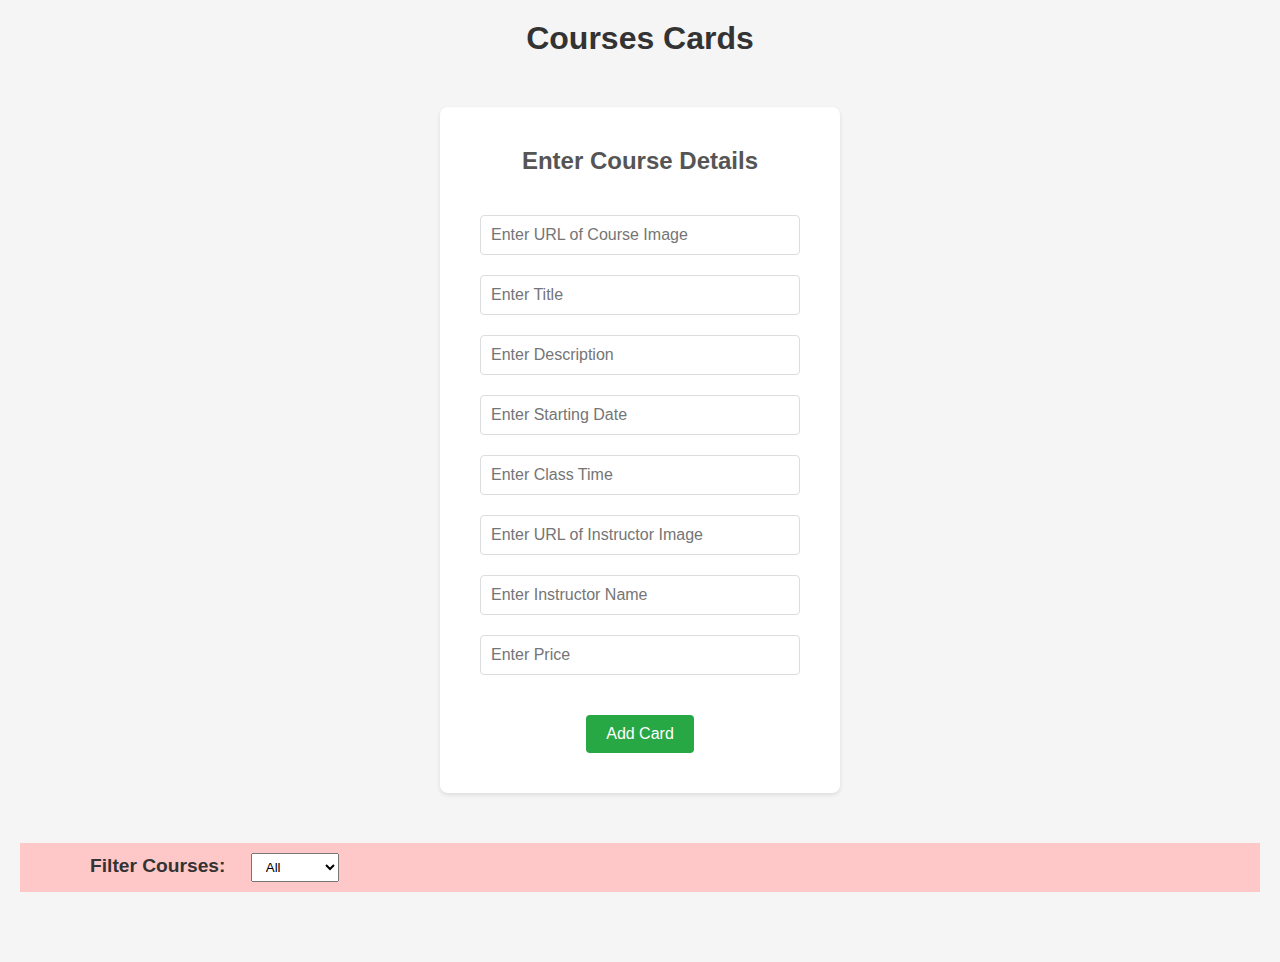
<file: index.html>
<!DOCTYPE html>
<html lang="en">

<head>
    <meta charset="UTF-8">
    <meta name="viewport" content="width=device-width, initial-scale=1.0">
    <title>Product Cards</title>
    <link rel="stylesheet" href="styles.css">
    <style>
        h1 {
            text-align: center;
            font-family: Arial, sans-serif;
            color: #333;
        }

        h2 {
            font-family: Arial, sans-serif;
            color: #555;
            margin: 0 0 40px 0;
        }

        input {
            width: 100%;
            padding: 10px;
            border: 1px solid #ddd;
            border-radius: 4px;
            margin-bottom: 20px;
            font-size: 16px;
        }

        .filter-container {
            margin-bottom: 50px;
            background: #ffc8c8;
            padding: 10px 70px;
            font-weight: bold;
            color: #333;
            font-size: 1.2rem;

        }

        select {
            padding: 5px 10px;
            margin-left: 20px;
        }
    </style>
</head>

<body>
    <h1>Courses Cards</h1>

    <form class="courses-cards-form">
        <h2>Enter Course Details</h2>
        <input type="text" id="course-image-url" placeholder="Enter URL of Course Image" required>
        <input id="course-title" type="text" placeholder="Enter Title" required>
        <input id="course-description" type="text" placeholder="Enter Description" required>
        <input id="course-date" type="text" placeholder="Enter Starting Date" required>
        <input id="course-time" type="text" placeholder="Enter Class Time" required>
        <input type="text" id="instructor-image-url" placeholder="Enter URL of Instructor Image" required>
        <input id="course-instructor-name" type="text" placeholder="Enter Instructor Name" required>
        <input id="course-price" type="text" placeholder="Enter Price" required>
        <button type="button" class="btn-add" onclick="addcard()">Add Card</button>
    </form>

    <div class="filter-container">
        <form>
            <label for="select-Course">Filter Courses:</label>
            <select name="select-Course" id="select-Course" onchange="renderCards()">
                <option value="all">All</option>
                <option value="aws">AWS</option>
                <option value="web">WEB</option>
                <option value="python">Python</option>
                <option value="android">Android</option>
            </select>
        </form>
    </div>

    <div class="cards-container" id="cards-container"> </div>
    <script src="script.js"></script>
</body>

</html>
</file>
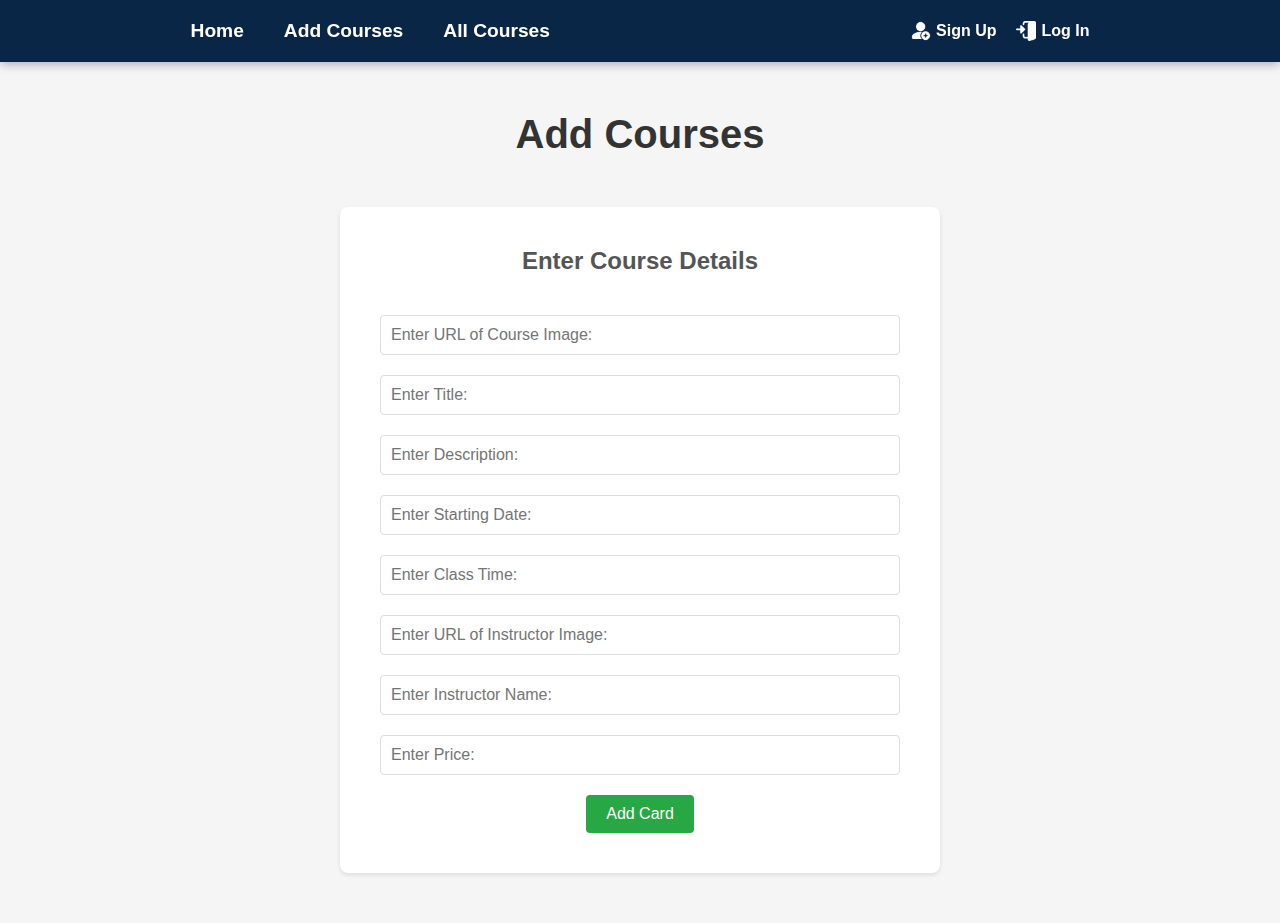
<file: pages/add-courses.html>
<!DOCTYPE html>
<html lang="en">

<head>
    <meta charset="UTF-8">
    <meta name="viewport" content="width=device-width, initial-scale=1.0">
    <title>Add Courses</title>
    <link rel="stylesheet" href="./../style.css">
    <link rel="stylesheet" href="./../css/add-courses.css">
</head>

<body>
    <nav>
        <div class="navbar">
            <ul class="nav-list">
                <li class="nav-item"><a href="./../index.html">Home</a></li>
                <li class="nav-item"><a href="./add-courses.html">Add Courses</a></li>
                <li class="nav-item"><a href="./../pages/all-courses.html">All Courses</a></li>
            </ul>
            <ul class="nav-login-container">
                <li>
                    <a href="./sign-up.html">
                        <img src="./../images/sign-up.png" alt="Sign Up icon">
                        <p>Sign Up</p>
                    </a>
                </li>
                <li>
                    <a href="./log-in.html">
                        <img src="./../images/log-in.png" alt="Log In Icon">
                        <p>Log In</p>
                    </a>
                </li>
            </ul>
        </div>
    </nav>

    <h1 class="main-heading">Add Courses</h1>

    <form class="courses-cards-form">
        <h2>Enter Course Details</h2>
        <input class="input-field" type="text" id="course-image-url" placeholder="Enter URL of Course Image:" required>
        <input class="input-field" id="course-title" type="text" placeholder="Enter Title:" required>
        <input class="input-field" id="course-description" type="text" placeholder="Enter Description:" required>
        <input class="input-field" id="course-date" type="text" placeholder="Enter Starting Date:" required>
        <input class="input-field" id="course-time" type="text" placeholder="Enter Class Time:" required>
        <input class="input-field" type="text" id="instructor-image-url" placeholder="Enter URL of Instructor Image:"
            required>
        <input class="input-field" id="course-instructor-name" type="text" placeholder="Enter Instructor Name:"
            required>
        <input class="input-field" id="course-price" type="text" placeholder="Enter Price:" required>
        <button class="btn btn-primary" type="button" class="btn-add" onclick="addcard()">Add Card</button>
    </form>
    <script src="./../script.js"></script>
</body>

</html>
</file>
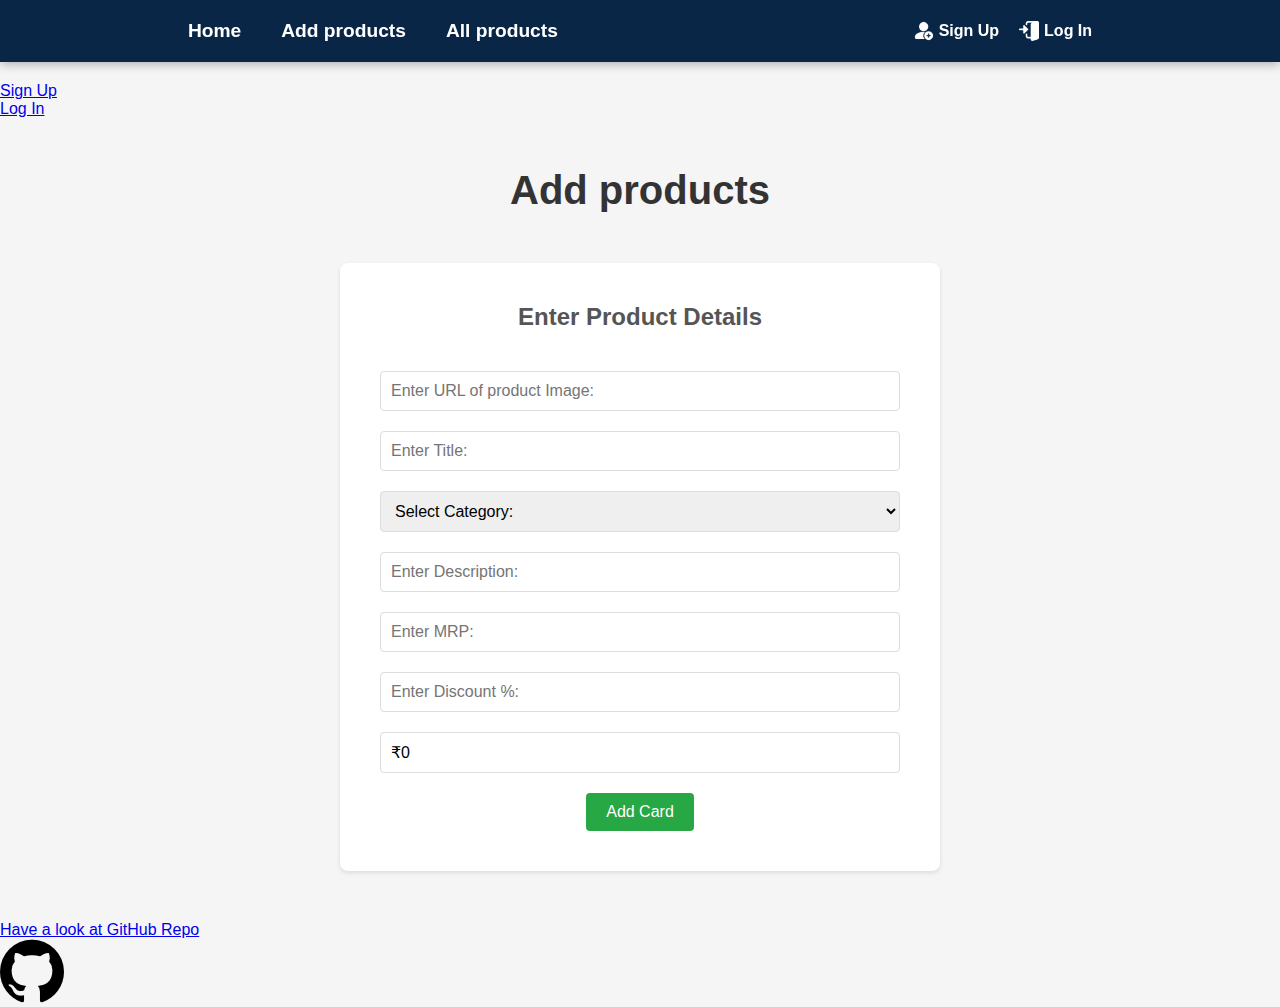
<file: pages/add-products.html>
<!DOCTYPE html>
<html lang="en">

<head>
    <meta charset="UTF-8">
    <meta name="viewport" content="width=device-width, initial-scale=1.0">
    <title>Add products</title>
    <link rel="stylesheet" href="../style.css">
    <link rel="stylesheet" href="./../css/add-products.css">
</head>

<body>
    <nav>
        <div class="navbar">
            <ul class="nav-list">
                <li class="nav-item"><a href="./../index.html">Home</a></li>
                <li class="nav-item"><a href="./add-products.html">Add products</a></li>
                <li class="nav-item"><a href="./../pages/all-products.html">All products</a></li>
            </ul>
            <ul class="nav-login-container">
                <li>
                    <a href="./sign-up.html">
                        <img src="./../images/sign-up.png" alt="Sign Up icon">
                        <p>Sign Up</p>
                    </a>
                </li>
                <li>
                    <a href="./log-in.html">
                        <img src="./../images/log-in.png" alt="Log In Icon">
                        <p>Log In</p>
                    </a>
                </li>
            </ul>
            <div class="user-icon-container">
                <img src="./../images/profile-user.png" alt="user profile icon" class="user-profile-icon">
            </div>
        </div>
    </nav>
    <div class="login-link hidden-login-link" id="hidden-login-info">
        <p><a href="./sign-up.html">Sign Up</a></p>
        <p><a href="./log-in.html">Log In</a></p>
    </div>

    <h1 class="main-heading">Add products</h1>

    <form class="products-cards-form">
        <h2>Enter Product Details</h2>
        <input class="input-field" type="text" id="product-image-url" placeholder="Enter URL of product Image:"
            required>
        <input class="input-field" id="product-title" type="text" placeholder="Enter Title:" required>
        <select class="input-select" name="product-category" id="product-category" required>
            <option value="">Select Category:</option>
            <option value="electronics">Electronics</option>
            <option value="mobiles">Mobiles</option>
            <option value="laptops">Laptops</option>
            <option value="fashion">Fashion</option>
            <option value="furniture">Furniture</option>
            <option value="grocery">Grocery</option>
        </select>
        <input class="input-field" id="product-description" type="text" placeholder="Enter Description:" required>
        <input class="input-field" id="product-mrp" type="text" placeholder="Enter MRP:" required>
        <input class="input-field" id="product-discount" type="text" placeholder="Enter Discount %:" required>
        <p class="product-final-price">₹0</p>
        <button class="btn btn-primary btn-add" type="button" class="">Add Card</button>
    </form>
    <footer>
        <div class="footer-content">
            <a href="https://github.com/ravikanttarare95/ecommerce-cards.git" target="_blank">
                <p>Have a look at GitHub Repo</p><img src="../images/github.png" alt="GitHub Icon">
            </a>

        </div>
    </footer>
    <script src="../javascript/add-products.js"></script>
    <script src="../script.js"></script>
</body>

</html>
</file>
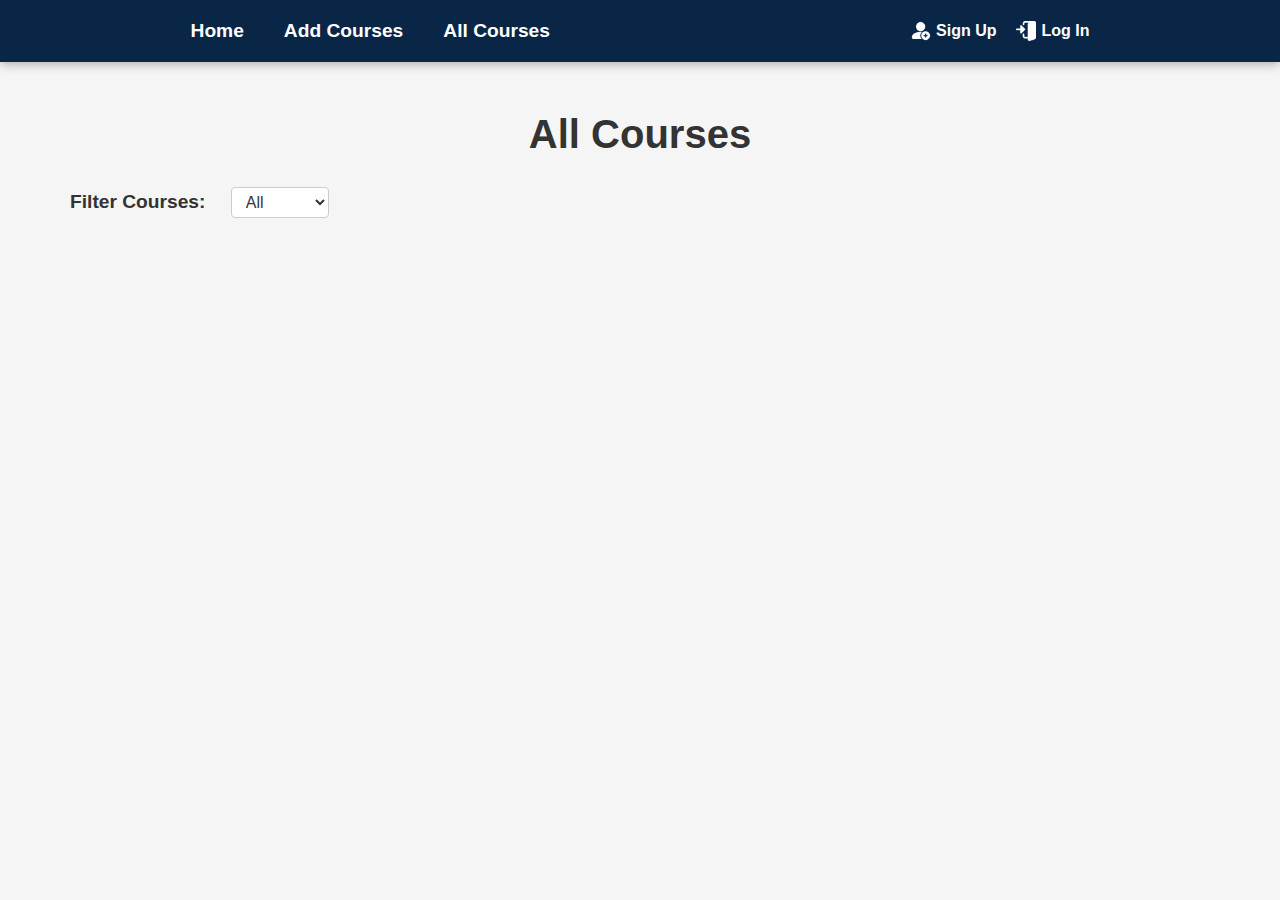
<file: pages/all-courses.html>
<!DOCTYPE html>
<html lang="en">

<head>
    <meta charset="UTF-8">
    <meta name="viewport" content="width=device-width, initial-scale=1.0">
    <title>All Courses</title>
    <link rel="stylesheet" href="./../css/all-courses.css">
    <link rel="stylesheet" href="./../style.css">
</head>

<body>
    <nav>
        <div class="navbar">
            <ul class="nav-list">
                <li class="nav-item"><a href="./../index.html">Home</a></li>
                <li class="nav-item"><a href="./../pages/add-courses.html">Add Courses</a></li>
                <li class="nav-item"><a href="./all-courses.html">All Courses</a></li>
            </ul>

            <ul class="nav-login-container">
                <li>
                    <a href="./sign-up.html">
                        <img src="./../images/sign-up.png" alt="Sign Up icon">
                        <p>Sign Up</p>
                    </a>
                </li>
                <li>
                    <a href="./log-in.html">
                        <img src="./../images/log-in.png" alt="Log In Icon">
                        <p>Log In</p>
                    </a>
                </li>
            </ul>
        </div>
    </nav>

    <h1 class="main-heading">All Courses</h1>

    <div class="filter-container">
        <form>
            <label for="select-Course">Filter Courses:</label>
            <select name="select-Course" id="select-Course" onchange="renderCards()">
                <option value="all">All</option>
                <option value="aws">AWS</option>
                <option value="web">WEB</option>
                <option value="python">Python</option>
                <option value="android">Android</option>
            </select>
        </form>
    </div>

    <div class="cards-container" id="cards-container"> </div>
    <script src="./../script.js"></script>
</body>

</html>
</file>
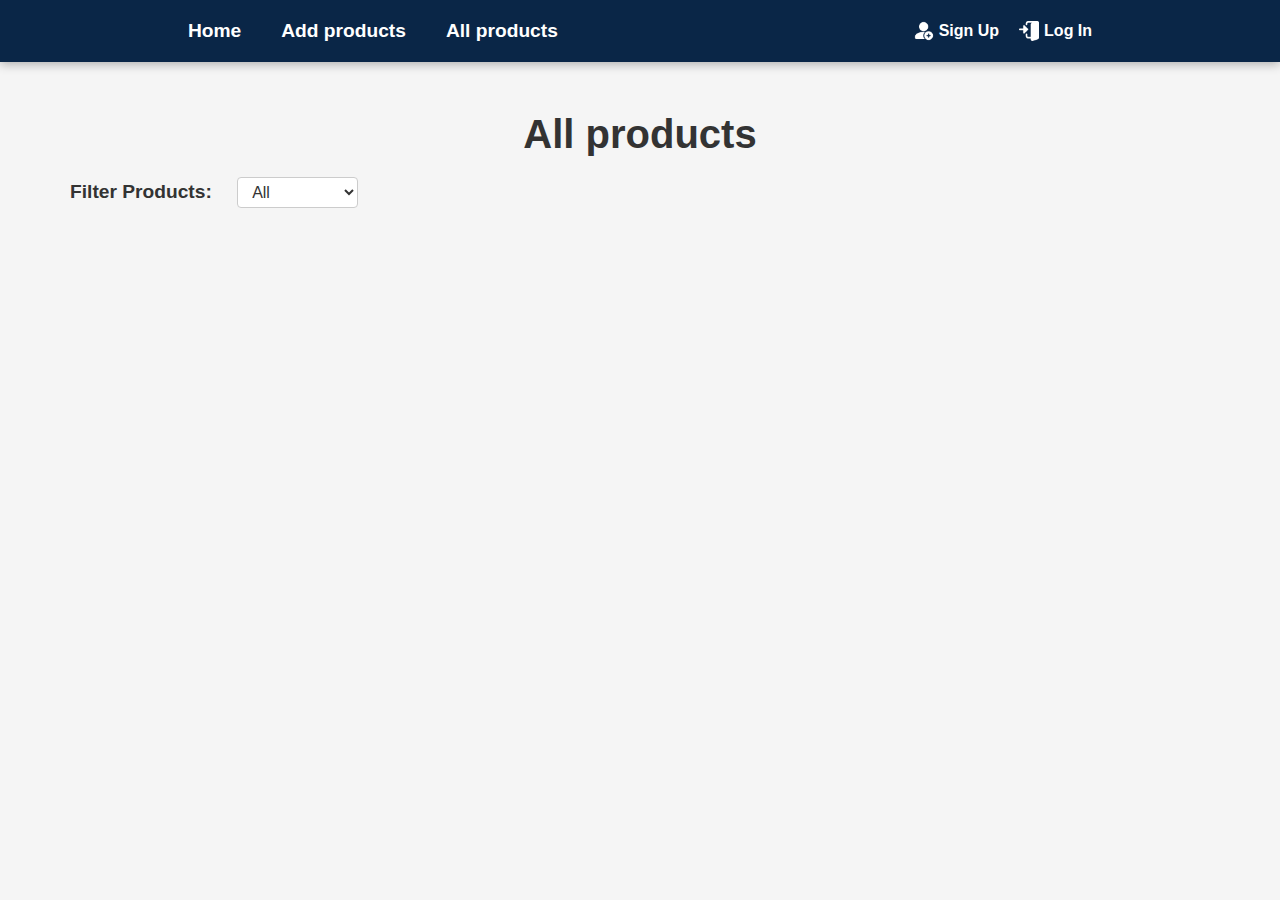
<file: pages/all-products.html>
<!DOCTYPE html>
<html lang="en">

<head>
    <meta charset="UTF-8">
    <meta name="viewport" content="width=device-width, initial-scale=1.0">
    <title>All products</title>
    <link rel="stylesheet" href="./../css/all-products.css">
    <link rel="stylesheet" href="./../style.css">
</head>

<body>
    <nav>
        <div class="navbar">
            <ul class="nav-list">
                <li class="nav-item"><a href="../index.html">Home</a></li>
                <li class="nav-item"><a href="./../pages/add-products.html">Add products</a></li>
                <li class="nav-item"><a href="./all-products.html">All products</a></li>
            </ul>

            <ul class="nav-login-container">
                <li>
                    <a href="./sign-up.html">
                        <img src="./../images/sign-up.png" alt="Sign Up icon">
                        <p>Sign Up</p>
                    </a>
                </li>
                <li>
                    <a href="./log-in.html">
                        <img src="./../images/log-in.png" alt="Log In Icon">
                        <p>Log In</p>
                    </a>
                </li>
            </ul>
            <div class="user-icon-container">
                <img src="./../images/profile-user.png" alt="user profile icon">
            </div>
        </div>
    </nav>

    <h1 class="main-heading">All products</h1>

    <div class="filter-container">
        <form>
            <label for="select-product">Filter Products:</label>
            <select name="select-product" id="select-product">
                <option value="all">All</option>
                <option value="electronics">Electronics</option>
                <option value="mobiles">Mobiles</option>
                <option value="laptops">Laptops</option>
                <option value="fashion">Fashion</option>
                <option value="furniture">Furniture</option>
                <option value="grocery">Grocery</option>
            </select>
        </form>
    </div>

    <div class="cards-container" id="cards-container"> </div>

    <script src="../javascript/all-products.js"></script>
    <script src="../script.js"></script>
</body>

</html>
</file>
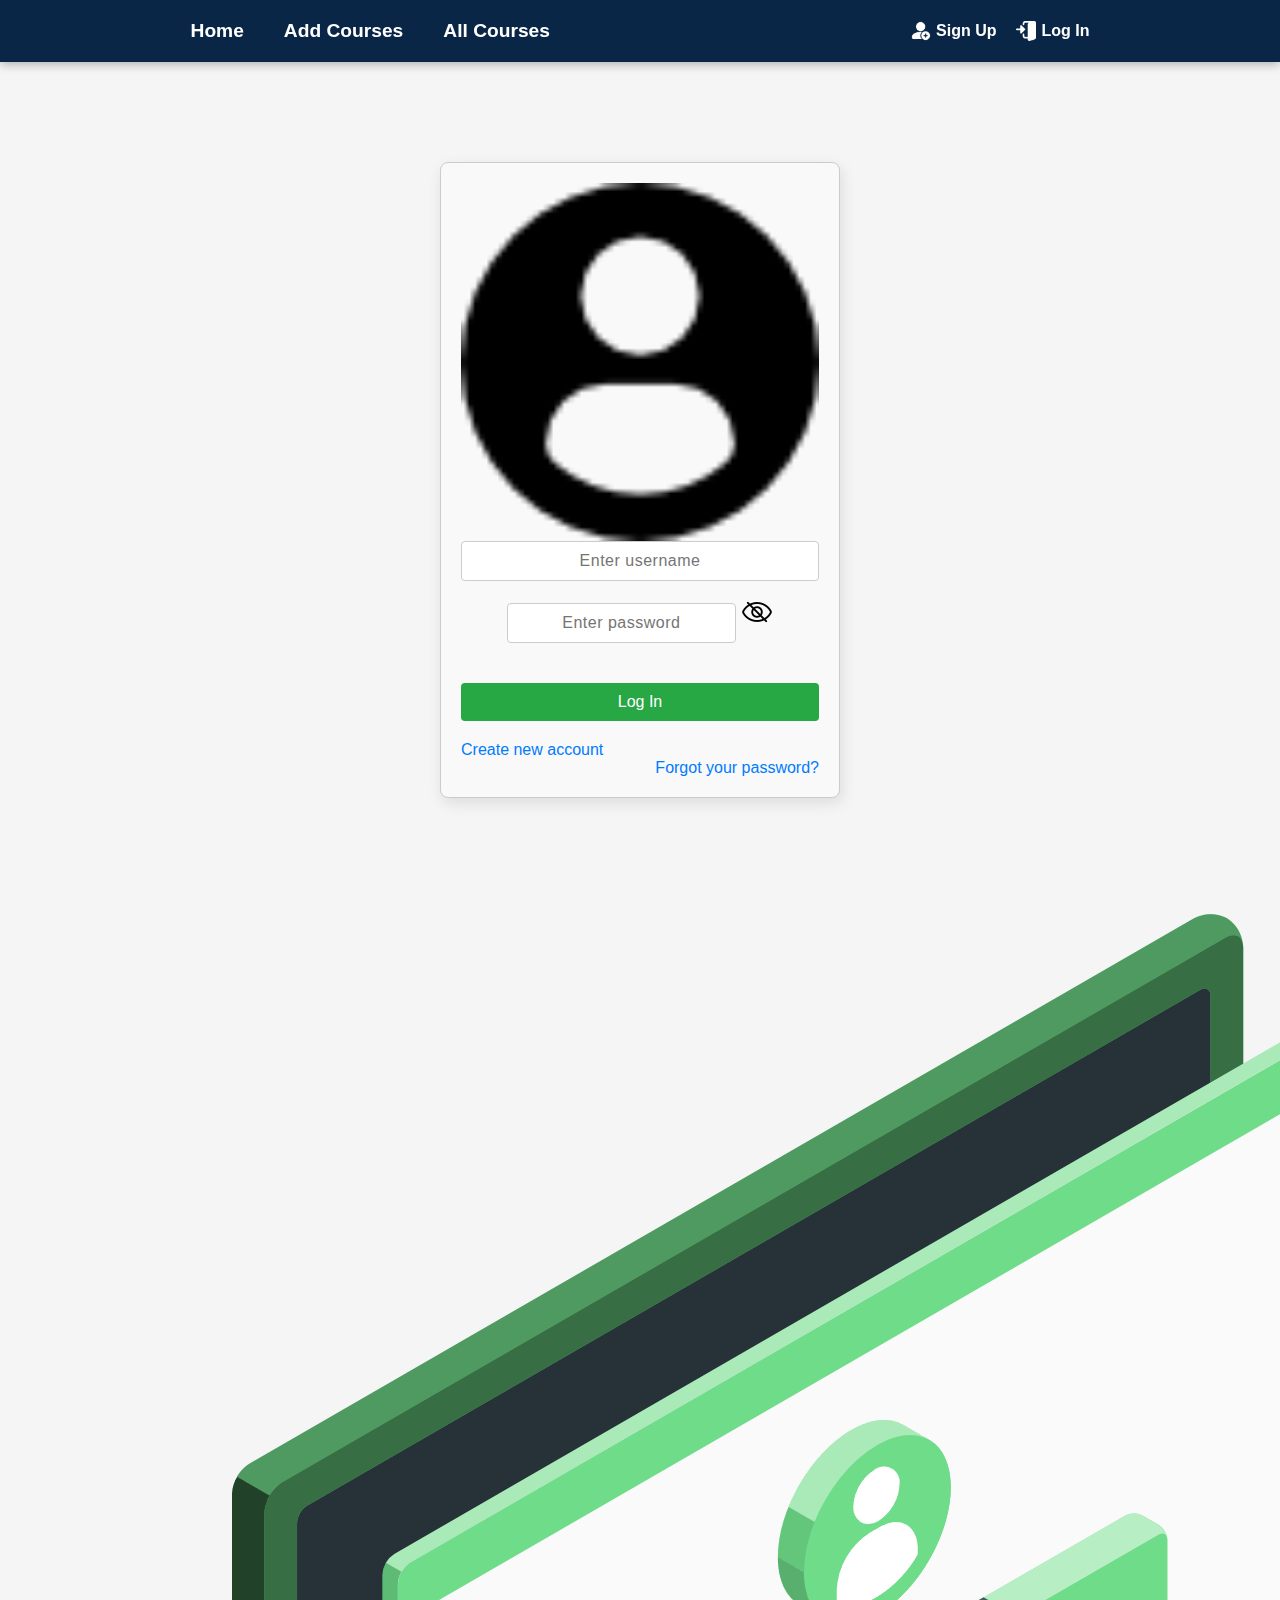
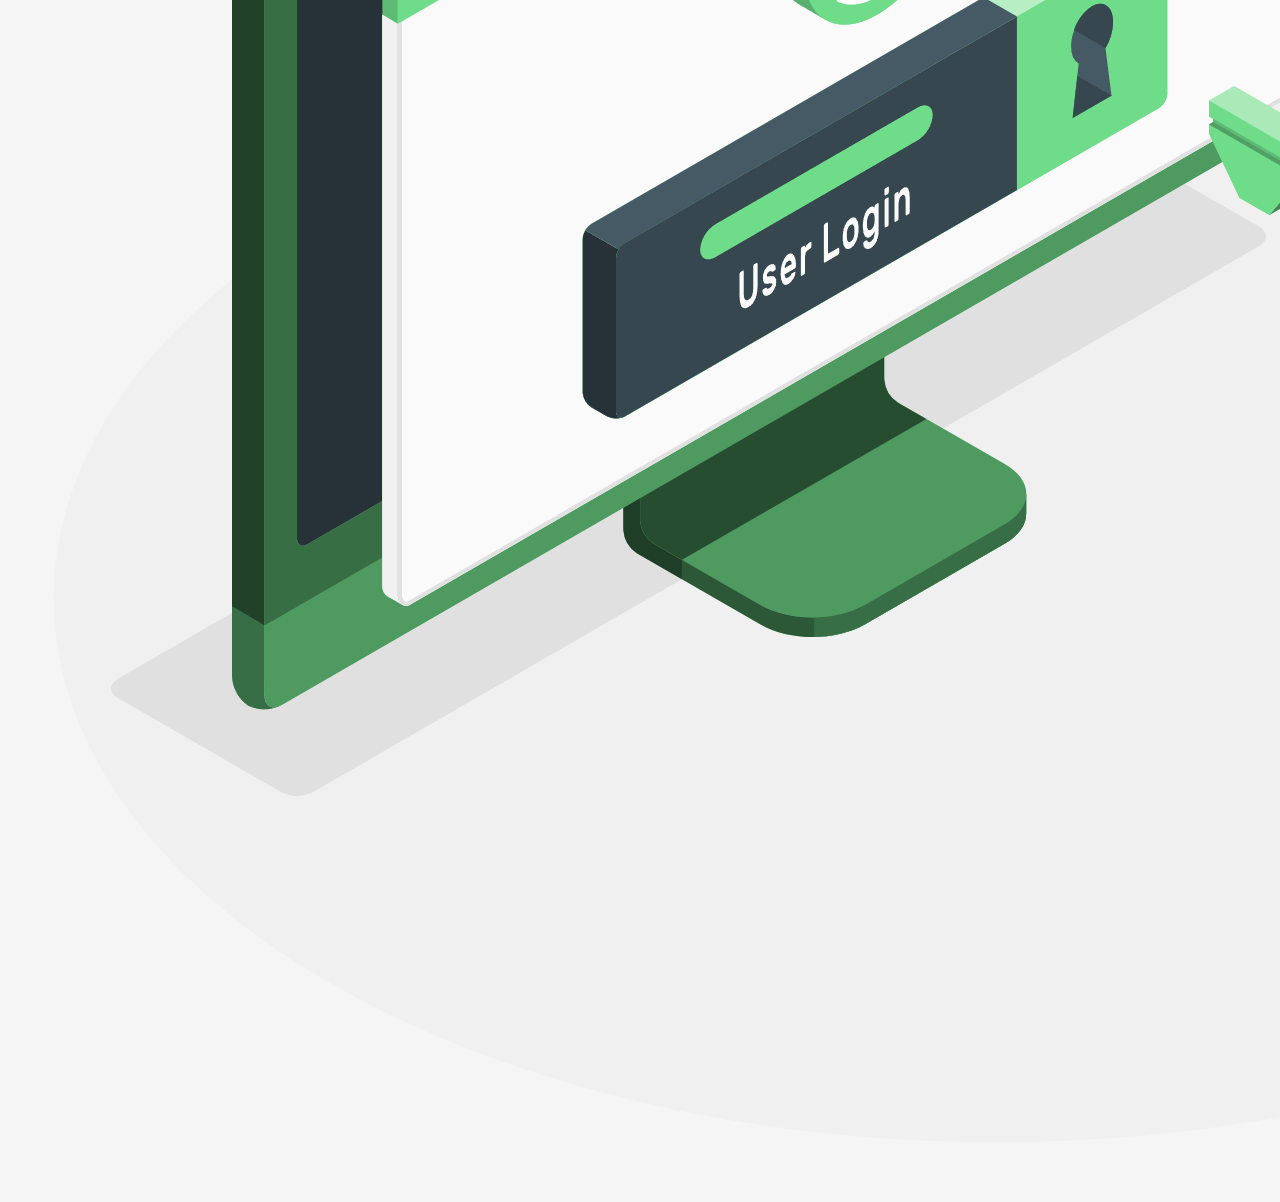
<file: pages/log-in.html>
<!DOCTYPE html>
<html lang="en">

<head>
    <meta charset="UTF-8">
    <meta name="viewport" content="width=device-width, initial-scale=1.0">
    <title>Log In</title>
    <link rel="stylesheet" href="./../style.css">
    <link rel="stylesheet" href="./../css/log-in.css">
</head>

<body>
    <nav>
        <div class="navbar">
            <ul class="nav-list">
                <li class="nav-item"><a href="./../index.html">Home</a></li>
                <li class="nav-item"><a href="./../pages/add-products.html">Add Courses</a></li>
                <li class="nav-item"><a href="./../pages/all-products.html">All Courses</a></li>
            </ul>

            <ul class="nav-login-container">
                <li>
                    <a href="./sign-up.html">
                        <img src="./../images/sign-up.png" alt="Sign Up icon">
                        <p>Sign Up</p>
                    </a>
                </li>
                <li>
                    <a href="./log-in.html">
                        <img src="./../images/log-in.png" alt="Log In Icon">
                        <p>Log In</p>
                    </a>
                </li>
            </ul>
            <div class="user-icon-container">
                <img src="./../images/profile-user.png" alt="user profile icon">
            </div>
        </div>
    </nav>

    <div class="main-container-login">
        <div class="login-form-container">
            <img class="login-user-icon" src="./../images/profile-user.png" alt="user profile icon">

            <form class="login-form">
                <!-- <label for="enter-username">Enter Username</label> -->
                <input type="text" id="enter-username" name="enter-username" placeholder="Enter username" required>

                <div class="login-password-container">
                    <!-- <label for="enter-password">Enter Password</label> -->
                    <input id="login-password-field" type="password" name="enter-password" placeholder="Enter password"
                        required>
                    <img id="eye-closed-icon" src="./../images/eye-closed.png" alt="Eye CLosed Icon"
                        onclick="toggleEye()">
                </div>
            </form>

            <div class="login-button-container">
                <button class="btn btn-primary" type="button">Log In</button>
                <div class="forgot-password-container">
                    <p class="forgot-password" style="text-align: start;"><a href="">Create new account</a></p>
                    <p class="forgot-password" style="text-align: end;"><a href="">Forgot your password?</a></p>
                </div>
            </div>
        </div>
        <div class="login-image-container">
            <img id="main-login-image" src="./../images/login-image.png" alt="Login Image">
        </div>
    </div>
    <script src="./../script.js"></script>
</body>

</html>
</file>
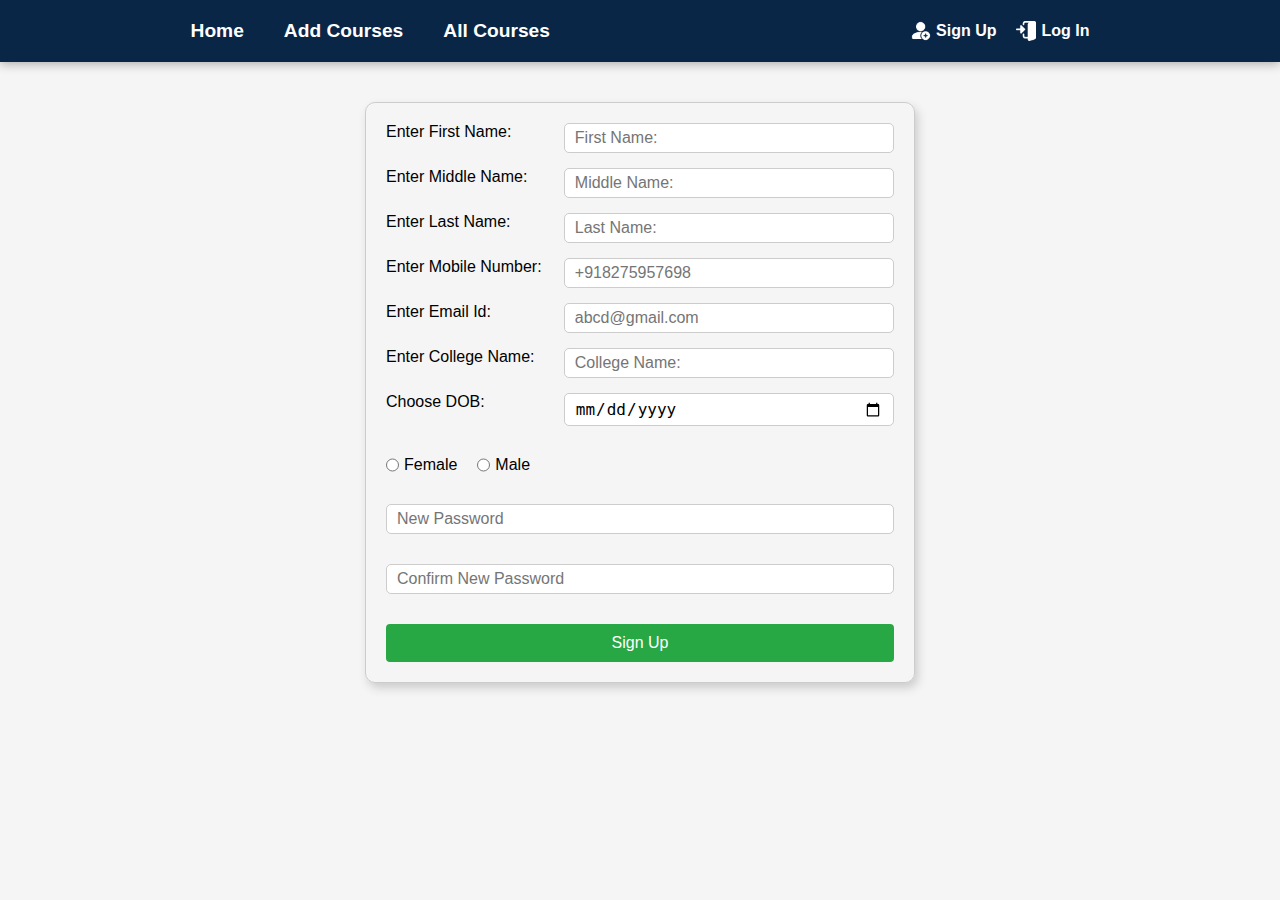
<file: pages/sign-up.html>
<!DOCTYPE html>
<html lang="en">

<head>
    <meta charset="UTF-8">
    <meta name="viewport" content="width=device-width, initial-scale=1.0">
    <title>Sign Up</title>
    <link rel="stylesheet" href="./../style.css">
    <link rel="stylesheet" href="./../css/sign-up.css">
</head>

<body>
    <nav>
        <div class="navbar">
            <ul class="nav-list">
                <li class="nav-item"><a href="./../index.html">Home</a></li>
                <li class="nav-item"><a href="./../pages/add-courses.html">Add Courses</a></li>
                <li class="nav-item"><a href="./../pages/all-courses.html">All Courses</a></li>
            </ul>
            <ul class="nav-login-container">
                <li>
                    <a href="./sign-up.html">
                        <img src="./../images/sign-up.png" alt="Sign Up icon">
                        <p>Sign Up</p>
                    </a>
                </li>
                <li>
                    <a href="./log-in.html">
                        <img src="./../images/log-in.png" alt="Log In Icon">
                        <p>Log In</p>
                    </a>
                </li>
            </ul>
        </div>
    </nav>
    <form>
        <div class="sign-up-container">
            <div class="name-container">
                <div>
                    <label class="hide-label" for="enter-name">Enter First Name: </label>
                    <input type="text" id="enter-name" placeholder="First Name:" required>
                </div>
                <div>
                    <label class="hide-label" for="enter-name">Enter Middle Name: </label>
                    <input type="text" id="enter-middle-name" placeholder="Middle Name:" required>
                </div>
                <div>
                    <label class="hide-label" for="enter-name">Enter Last Name: </label>
                    <input type="text" id="enter-last-name" placeholder="Last Name:" required>
                </div>

                <div>
                    <label class="hide-label" for="enter-mobile-number">Enter Mobile Number: </label>
                    <input type="number" id="enter-mobile-number" placeholder="+918275957698" required>
                </div>
                <div>
                    <label class="hide-label" for="enter-mobile-number">Enter Email Id: </label>
                    <input type="email" id="enter-email" placeholder="abcd@gmail.com">
                </div>
                <div>
                    <label class="hide-label" for="enter-mobile-number">Enter College Name: </label>
                    <input type="text" id="enter-college-name" placeholder="College Name:">
                </div>
                <div class="dob-container">
                    <label for="choose-date-of-birth">Choose DOB: </label>
                    <input type="date" id="choose-date-of-birth" required>
                </div>
            </div>
            <div class="radio-btn-container">
                <div>
                    <input type="radio" id="gender-female" name="gender"><label for="gender-female">Female</label>
                </div>
                <div>
                    <input type="radio" id="gender-male" name="gender"><label for="gender-male">Male</label>
                </div>
            </div>

            <input type="text" id="new-password" placeholder="New Password" required>
            <input type="text" id="confirm-new-password" placeholder="Confirm New Password" required>

            <button class="btn btn-primary">Sign Up</button>
        </div>
    </form>
</body>

</html>
</file>
<file: styles.css>
* {
  margin: 0;
  padding: 0;
  box-sizing: border-box;
}

body {
  font-family: "Segoe UI", sans-serif;
  background-color: #f5f5f5;
  padding: 20px;
}

.courses-cards-form {
  display: flex;
  flex-direction: column;
  align-items: center;
  text-align: center;
  background: white;
  max-width: 400px;
  padding: 40px;
  margin: 50px auto;
  border-radius: 8px;
  box-shadow: 0 2px 4px rgba(0, 0, 0, 0.1);
}

.btn-add {
  background-color: #28a745;
  color: white;
  border: none;
  padding: 10px 20px;
  margin: 20px 0 0 0;
  border-radius: 4px;
  cursor: pointer;
  font-size: 16px;
}

.cards-container {
  display: grid;
  grid-template-columns: repeat(3, 1fr);
  gap: 20px;
}

.card {
  background: white;
  border-radius: 8px;
  padding: 20px;
  box-shadow: 0 2px 4px rgba(0, 0, 0, 0.1);
  transition: transform 0.2s;
}

.card:hover {
  transform: translateY(-5px);
  box-shadow: 0 4px 8px rgba(0, 0, 0, 0.2);
}

.course-image{
    width: 100%;
}

.card h3 {
  color: #333;
  margin-bottom: 10px;
  font-size: 1.5rem;
  text-align: center;
}

.card p {
  color: #666;
  margin-bottom: 8px;
  line-height: 1.4;
}

.card .price {
  color: #007bff;
  font-size: 1.2rem;
  margin-top: 15px;
  text-align: center;
}

.course-instructor {
  display: flex;
  align-items: center;
  margin-top: 10px;
}

.instructor-image {
  width: 30px;
  height: auto;
  border-radius: 50%;
  margin-right: 10px;
}

@media (min-width: 601px) and (max-width: 991px) {
  .cards-container {
    grid-template-columns: repeat(2, 1fr);
  }

  .card h3 {
    font-size: 1.2rem;
  }

  .card p {
    font-size: 0.9rem;
  }
}

@media (max-width: 600px) {
  .courses-cards-form {
    width: 90%;
    padding: 20px;
  }

  .cards-container {
    grid-template-columns: repeat(1, 1fr);
  }

  .card h3 {
    font-size: 1.1rem;
  }

  .card p {
    font-size: 0.8rem;
  }
}
</file>
<file: style.css>
* {
  margin: 0;
  padding: 0;
  box-sizing: border-box;
}

body {
  font-family: "Segoe UI", sans-serif;
  background-color: #f5f5f5;
}

.btn {
  border: none;
  padding: 10px 20px;
  border-radius: 4px;
  cursor: pointer;
  font-size: 16px;
}

.btn-primary {
  background-color: #28a745;
  color: white;
}

.btn-primary:hover {
  background-color: #218838;
}

.btn-secondary {
  background-color: #2c83e7;
  color: white;
}

.btn-secondary:hover {
  background-color: #1e6bb8;
}

.main-heading {
  text-align: center;
  font-family: Arial, sans-serif;
  color: #333;
  margin: 50px 0 20px 0;
  font-size: 2.5rem;
  font-weight: bold;
}

nav {
  position: sticky;
  top: 0;
  left: 0;
  width: 100%;
  z-index: 1000;
}

.navbar {
  display: flex;
  justify-content: space-around;
  align-items: center;
  margin-bottom: 20px;
  padding: 20px 10px;
  background-color: #0a2647;
  box-shadow: 0 2px 10px rgba(0, 0, 0, 0.3);
}

.nav-list {
  list-style: none;
  display: flex;
  gap: 40px;
}

.nav-item {
  font-size: 1.2rem;
  color: #fff;
}

.nav-item a {
  text-decoration: none;
  color: #fff;
  font-weight: bold;
  transition: all 0.3s ease;
}

.nav-item a:hover {
  color: #ababab;
}

.nav-login-container {
  list-style: none;
  display: flex;
  align-items: center;
  gap: 20px;
}

.nav-login-container li a {
  display: flex;
  align-items: center;
  gap: 5px;
  text-decoration: none;
  color: #fff;
  font-weight: bold;
  transition: all 0.3s ease;
}

.nav-login-container li a:hover {
  color: #ababab;
}

.nav-login-container li img {
  width: 20px;
  filter: brightness(0.8) invert(1);
}

.user-icon-container {
  width: 25px;
  display: none;
}

.user-icon-container img {
  width: 100%;
  filter: brightness(0.8) invert(1);
  display: block;
}

@media (max-width: 600px) {
  .navbar {
    display: flex;
    justify-content: space-between;
  }

  .nav-list {
    gap: 20px;
  }

  .nav-item {
    font-size: 1rem;
    color: #fff;
  }

  .nav-login-container {
    display: none;
  }

  .user-icon-container {
    display: block;
  }

  .courses-cards-form {
    width: 90%;
    padding: 20px;
  }
}
</file>
<file: css/add-courses.css>
h2 {
  font-family: Arial, sans-serif;
  color: #555;
  margin: 0 0 40px 0;
}

.courses-cards-form {
  display: flex;
  flex-direction: column;
  align-items: center;
  text-align: center;
  background: white;
  max-width: 600px;
  padding: 40px;
  margin: 50px auto;
  border-radius: 8px;
  box-shadow: 0 2px 4px rgba(0, 0, 0, 0.1);
}

.input-field {
  width: 100%;
  padding: 10px;
  border: 1px solid #ddd;
  border-radius: 4px;
  margin-bottom: 20px;
  font-size: 16px;
}
</file>
<file: css/add-products.css>
h2 {
  font-family: Arial, sans-serif;
  color: #555;
  margin: 0 0 40px 0;
}

.products-cards-form {
  display: flex;
  flex-direction: column;
  align-items: center;
  text-align: center;
  background: white;
  max-width: 600px;
  padding: 40px;
  margin: 50px auto;
  border-radius: 8px;
  box-shadow: 0 2px 4px rgba(0, 0, 0, 0.1);
}

.input-field,
.input-select,
.product-final-price {
  width: 100%;
  padding: 10px;
  border: 1px solid #ddd;
  border-radius: 4px;
  margin-bottom: 20px;
  font-size: 1rem;
text-align: start;
}

@media (max-width: 600px) {
  .products-cards-form {
    width: 90%;
    padding: 20px;
  }

  .input-field {
    font-size: 0.9rem;
  }
}
</file>
<file: css/all-courses.css>
.filter-container {
  margin-bottom: 50px;
  padding: 10px 70px;
  font-weight: bold;
  color: #333;
  font-size: 1.2rem;
}

select {
  background-color: #ffffff;
  padding: 5px 10px;
  margin-left: 20px;
  border: 1px solid #ccc;
  border-radius: 4px;
  font-size: 1rem;
  color: #333;
  transition: border-color 0.3s ease;
}

.cards-container {
  display: grid;
  grid-template-columns: repeat(3, 1fr);
  gap: 40px;
  margin: 50px;
  padding: 20px;
}

.card {
  display: flex;
  flex-direction: column;
  gap: 10px;
  background: white;
  border-radius: 8px;
  box-shadow: 0 2px 4px rgba(0, 0, 0, 0.1);
  overflow: hidden;
  transition: transform 0.2s;
}

.card:hover {
  transform: translateY(-5px);
  box-shadow: 0 4px 8px rgba(0, 0, 0, 0.2);
}

.course-image {
  width: 100%;
}

.course-title {
  color: #333;
  margin-bottom: 10px;
  font-size: 1.5rem;
  text-align: center;
}

.card p {
  color: #666;
  margin-bottom: 8px;
  line-height: 1.4;
}

.course-details {
  display: flex;
  flex-direction: column;
  gap: 10px;
  padding: 20px;
}

.course-instructor {
  display: flex;
  align-items: center;
  margin-top: 10px;
  padding: 0 20px;
}

.instructor-image {
  width: 30px;
  height: auto;
  border-radius: 50%;
  margin-right: 10px;
}

.card .price {
  color: #007bff;
  font-size: 1.2rem;
  margin-top: 15px;
  text-align: center;
  padding: 0 20px 10px;
}
</file>
<file: css/all-products.css>
.filter-container {
  margin-bottom: 50px;
  padding-left: 70px;
  font-weight: bold;
  color: #333;
  font-size: 1.2rem;
}

select {
  background-color: #ffffff;
  padding: 5px 10px;
  margin-left: 20px;
  border: 1px solid #ccc;
  border-radius: 4px;
  font-size: 1rem;
  color: #333;
  transition: border-color 0.3s ease;
}

.cards-container {
  display: grid;
  grid-template-columns: repeat(3, 1fr);
  gap: 40px;
  margin: 30px;
  padding: 20px;
}

.card {
  display: flex;
  flex-direction: column;
  gap: 10px;
  background: white;
  border-radius: 8px;
  box-shadow: 0 2px 4px rgba(0, 0, 0, 0.1);
  overflow: hidden;
  transition: transform 0.2s;
  padding: 20px;
}

.card:hover {
  transform: translateY(-5px);
  box-shadow: 0 4px 8px rgba(0, 0, 0, 0.2);
}

.product-image {
  height: 200px;
  object-fit: contain;
  border-radius: 5px;
}

.product-title {
  color: #333;
  margin: 10px 0;
  font-size: 1.5rem;
  text-align: center;
}

.card p {
  color: #666;
  margin-bottom: 8px;
  line-height: 1.4;
}

.product-details {
  display: flex;
  flex-direction: column;
  gap: 10px;
}

.card .price {
  color: #007bff;
  font-size: 1.2rem;
  margin-top: 15px;
  text-align: center;
  padding: 0 20px 10px;
}

@media (min-width: 601px) and (max-width: 991px) {
  .cards-container {
    grid-template-columns: repeat(2, 1fr);
    margin: 20px;
  }

  .card h3 {
    font-size: 1.2rem;
  }

  .card p {
    font-size: 0.9rem;
  }
}

@media (max-width: 600px) {
  .filter-container {
    margin-bottom: 50px;
    padding: 0px;
    text-align: center;
  }

  .cards-container {
    grid-template-columns: repeat(1, 1fr);
    margin: 10px;
    padding: 10px;
  }

  .card h3 {
    font-size: 1.1rem;
  }

  .card p {
    font-size: 0.8rem;
  }
}
</file>
<file: css/log-in.css>
.login-form-container {
  display: flex;
  flex-direction: column;
  text-align: center;
  max-width: 400px;
  margin: 100px auto 0;
  border: 1px solid #ccc;
  padding: 20px;
  border-radius: 8px;
  background-color: #f9f9f9;
  box-shadow: 2px 5px 15px rgba(0, 0, 0, 0.1);
}

.login-form {
  display: flex;
  flex-direction: column;
  gap: 15px;
  margin-bottom: 20px;
  color: #333;
  font-size: 1.2rem;
}

.login-form input {
  padding: 10px;
  border: 1px solid #ccc;
  border-radius: 4px;
  font-size: 1rem;
  text-align: center;
  letter-spacing: 0.5px;
}

.login-button-container {
  display: flex;
  flex-direction: column;
  justify-content: center;
  margin-top: 20px;
  gap: 20px;
}

.forgot-password a {
  color: #007bff;
  text-decoration: none;
}

@media (max-width: 600px) {
  .login-form-container {
    width: 90%;
    margin: 50px auto;
  }

  .login-form input {
    font-size: 0.9rem;
  }

  .login-form {
    font-size: 1rem;
  }

  .login-button-container {
    flex-direction: column;
    gap: 10px;
  }
}
</file>
<file: css/sign-up.css>
form {
  padding: 20px;
}

.sign-up-container {
  max-width: 550px;
  margin: 0 auto;
  display: flex;
  flex-direction: column;
  gap: 30px;
  border: 1px solid #ccc;
  padding: 20px;
  border-radius: 10px;
  box-shadow: 3px 5px 10px #ccc;
  transition: all 0.3s ease-in-out;
}

.sign-up-container:hover {
  box-shadow: 3px 5px 15px #bcbcbc;
}

.name-container {
  width: 100%;
  display: flex;
  flex-direction: column;
  gap: 15px;
}

.name-container div {
  width: 100%;
  display: flex;
  justify-content: space-between;
  gap: 15px;
}

.name-container div input {
  width: 65%;
}

input {
  padding: 5px 10px;
  border: 1px solid #ccc;
  border-radius: 5px;
  font-size: 1rem;
}

.dob-container {
  display: flex;
  gap: 20px;
}

.radio-btn-container {
  display: flex;
  gap: 20px;
}

.radio-btn-container div {
  display: flex;
  gap: 5px;
}

@media (max-width: 600px) {
  .hide-label {
    display: none;
  }

  .dob-container {
    flex-direction: column;
  }

  .name-container div input {
    width: 100%;
  }
}
</file>
